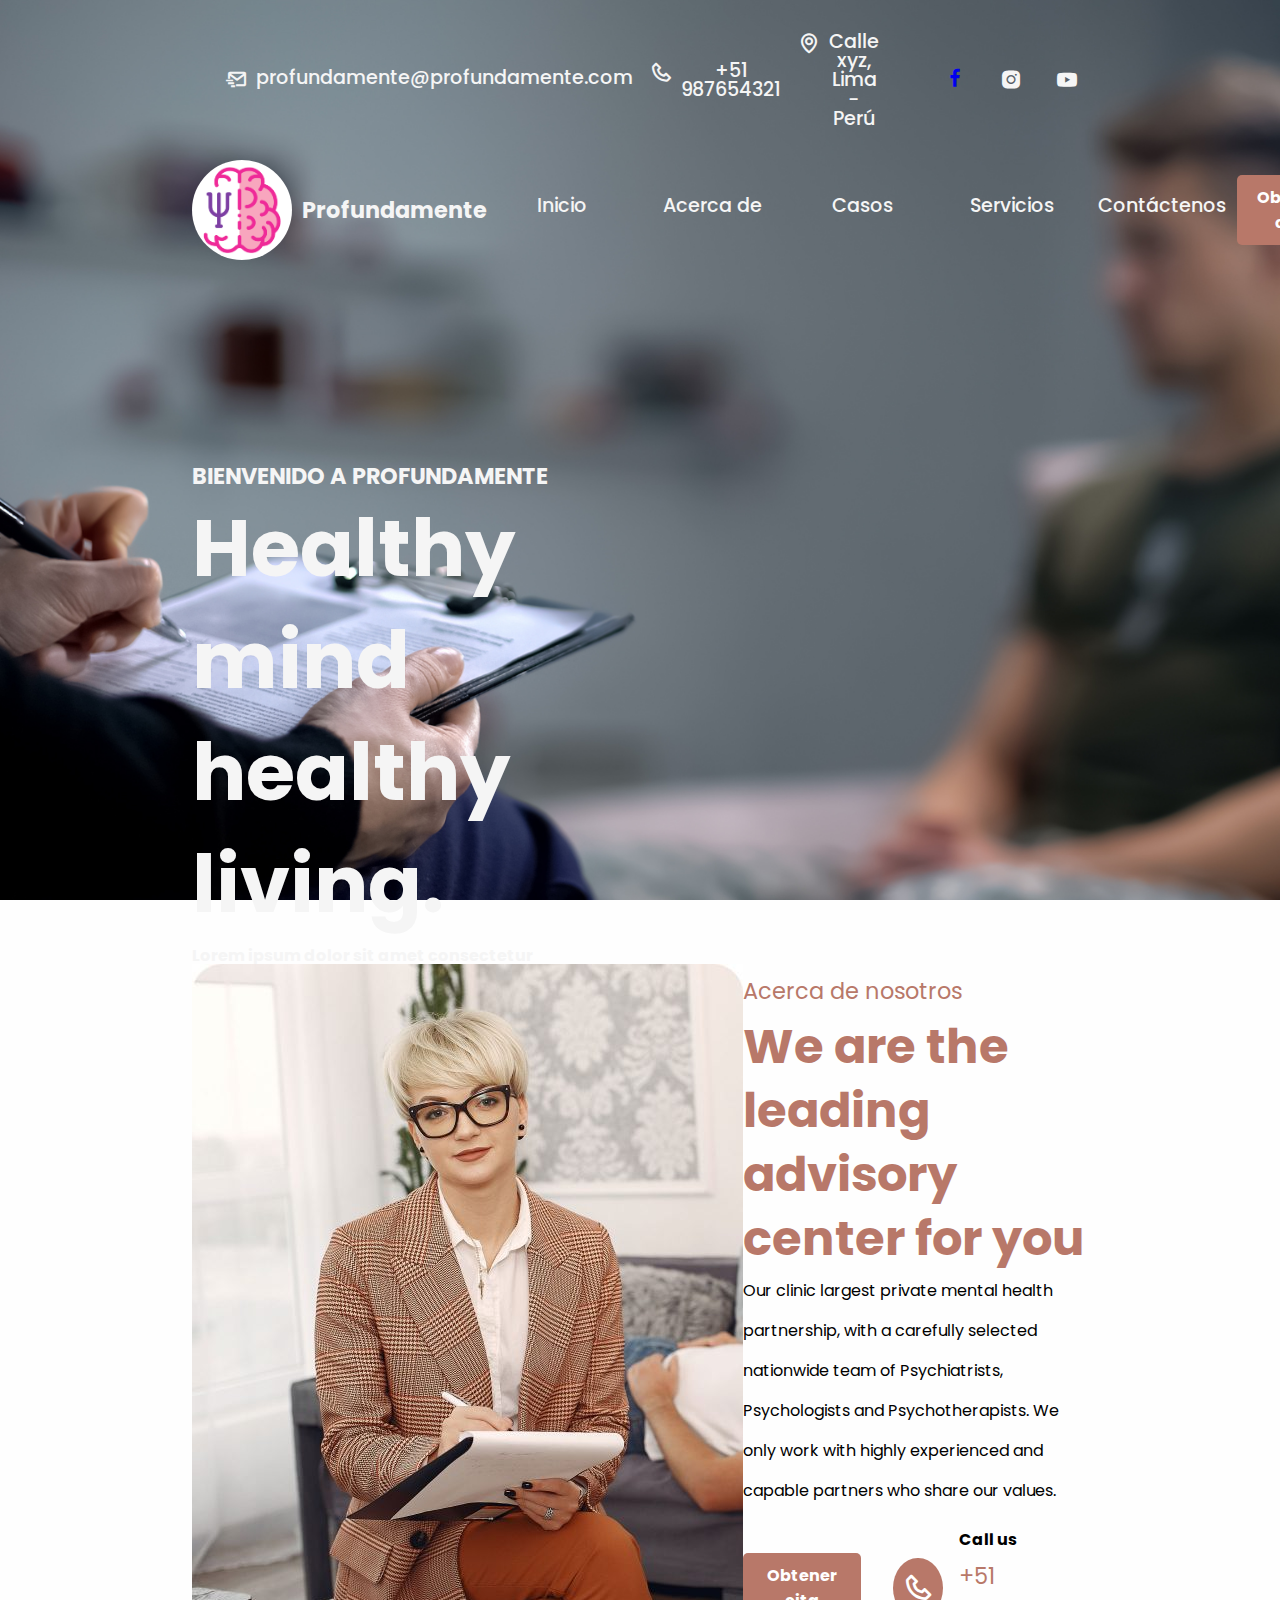
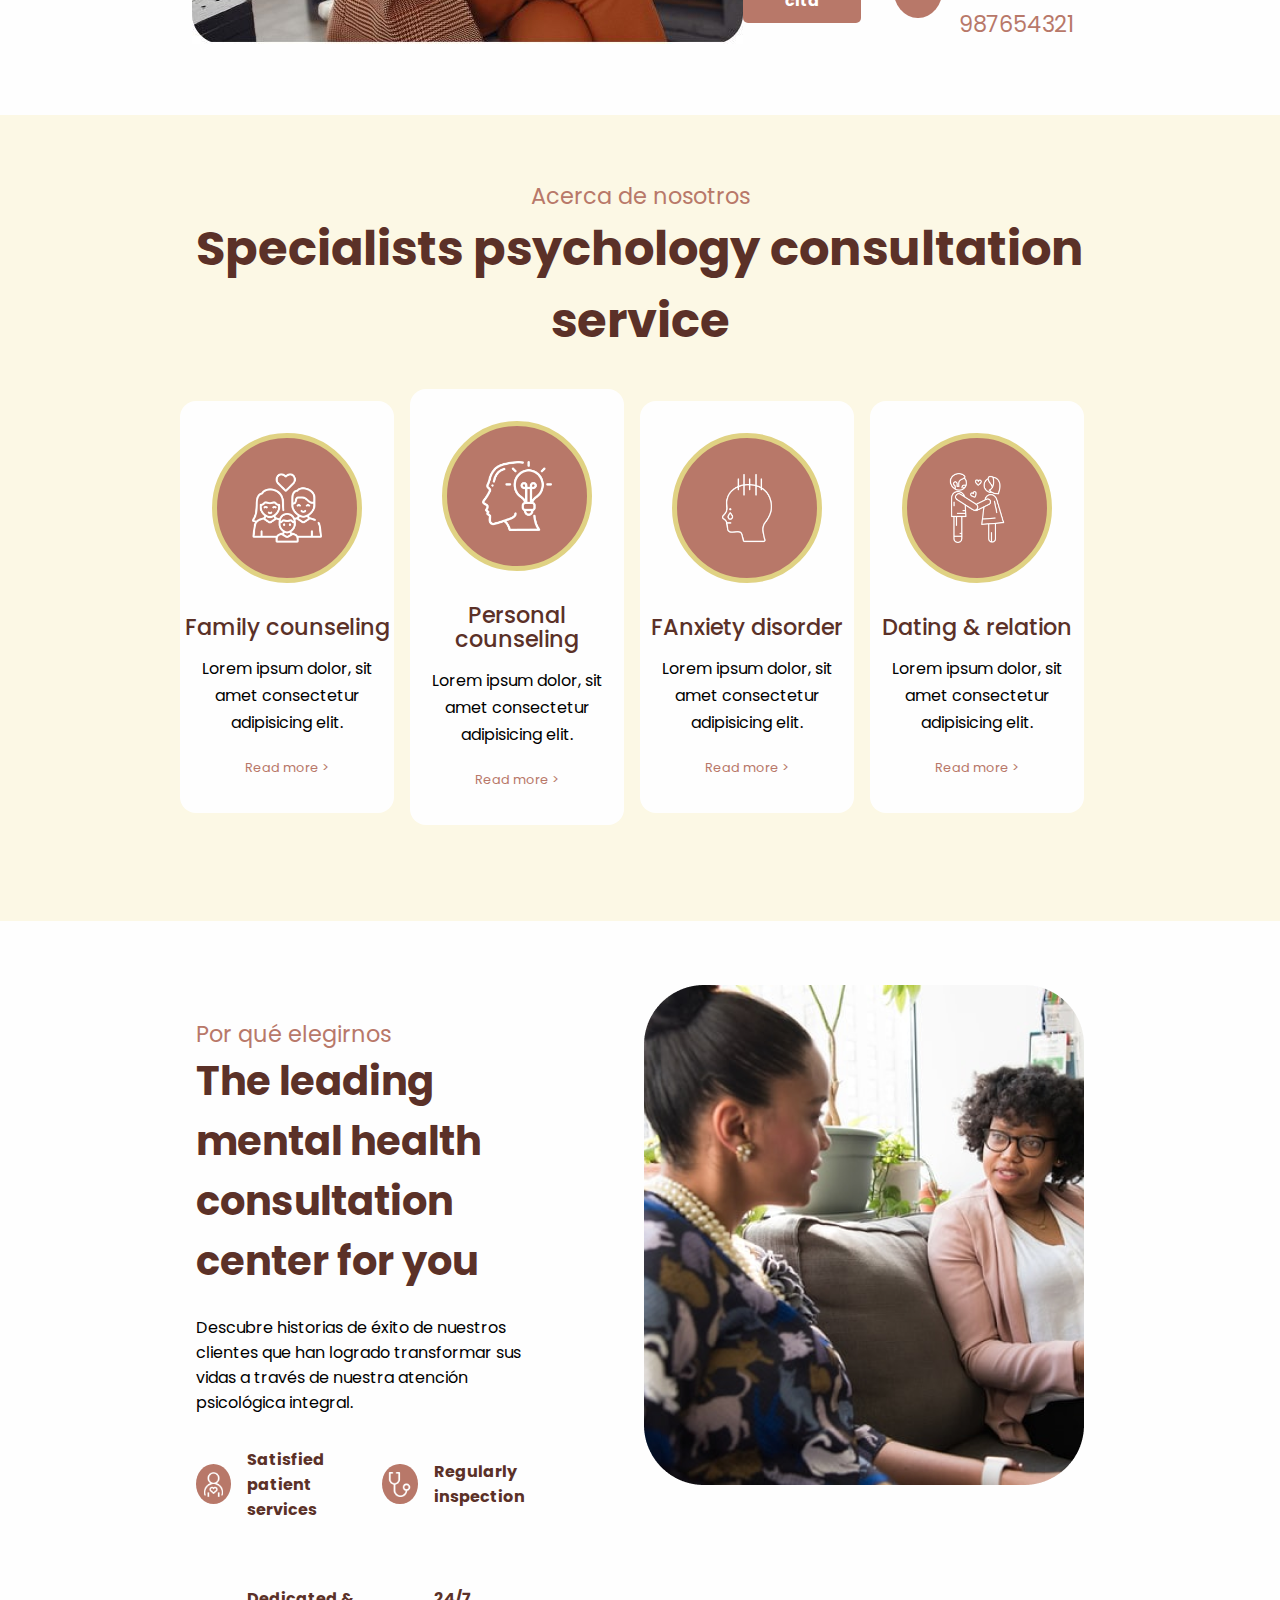
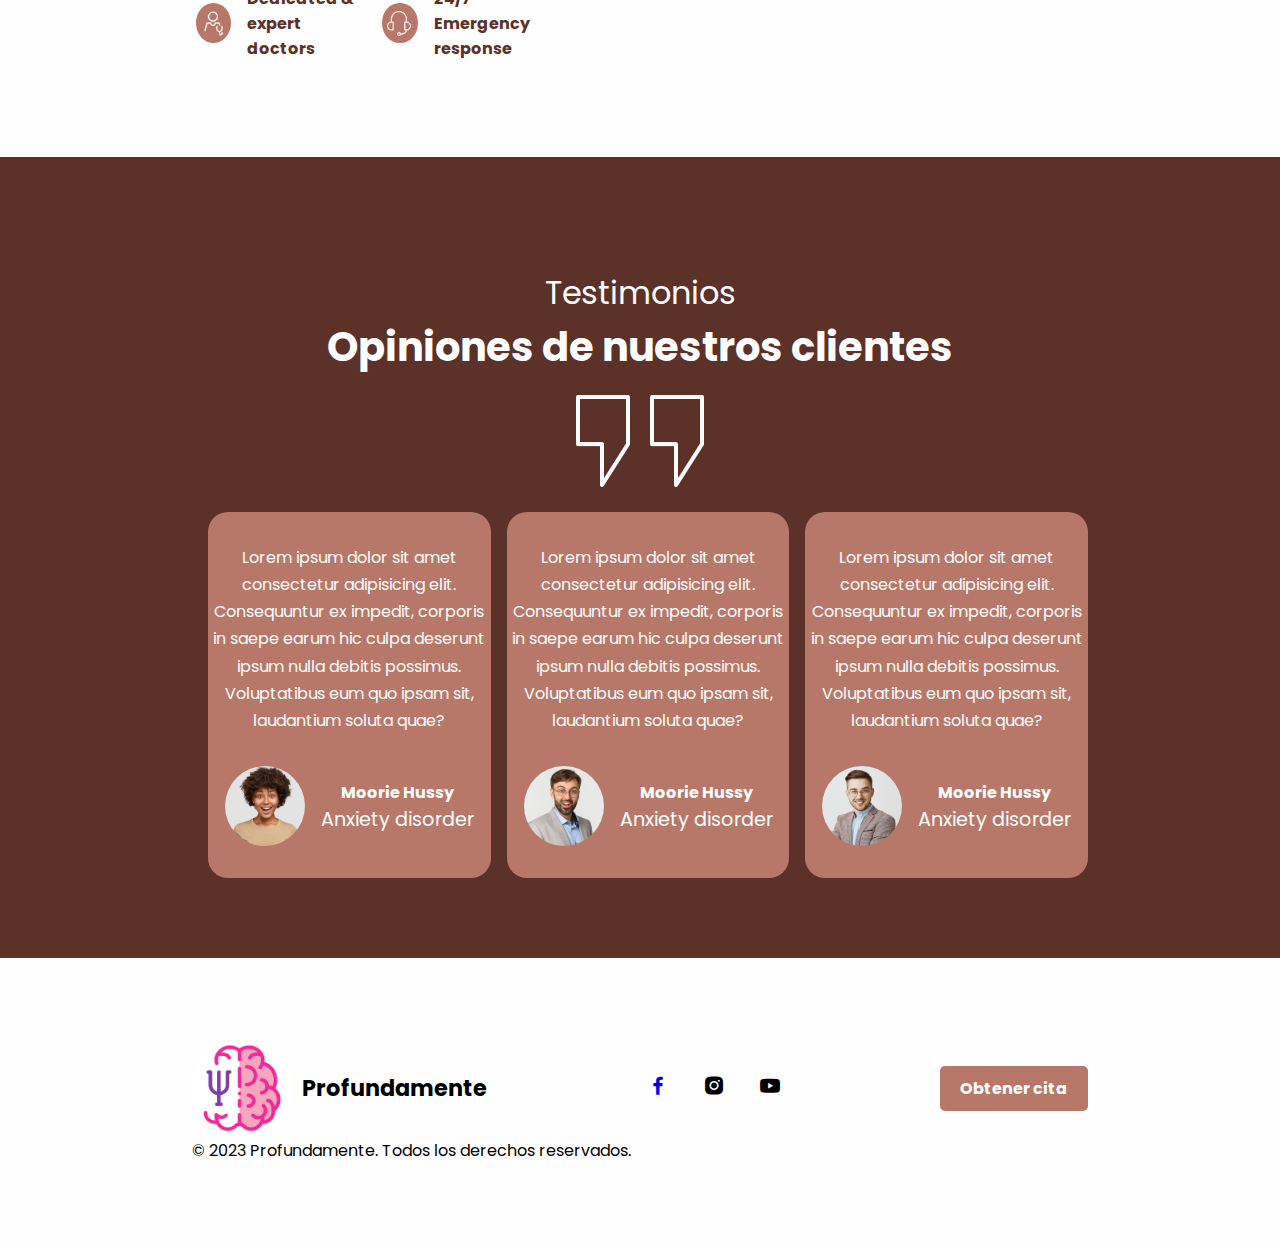
<file: index.html>
<!DOCTYPE html>
<html lang="es">
  <head>
    <meta charset="UTF-8" />
    <meta http-equiv="X-UA-Compatible" content="IE=edge" />
    <meta name="viewport" content="width=device-width, initial-scale=1.0" />
    <title>Profundamente - Psicología & Bienestar</title>
    <link
      href="https://unpkg.com/boxicons@2.1.4/css/boxicons.min.css"
      rel="stylesheet"
    />
    <link rel="stylesheet" href="./css/styles.css" />
  </head>
  <body>
    <header class="full-screen-section">
        <div class="container">
            <section class="toolbar-area">
                <div class="toolbar-contact">
                  <i class="bx bx-mail-send"><span>profundamente@profundamente.com</span></i>
                  <i class="bx bx-phone"><span>+51 987654321</span></i>
                  <i class="bx bx-map"><span>Calle xyz, Lima - Perú</span></i>
                </div>
                <div class="toolbar-social">
                  <a href="https://www.facebook.com/profundamentebienestar" target="_blank"><i class="bx bxl-facebook"></i></a></i>
                  <i class="bx bxl-instagram-alt"></i>
                  <i class="bx bxl-youtube"></i>
                </div>
              </section>
              <section class="menu">
                <div class="logo">
                    <img src="./images/logo.png" alt="">
                    <span>Profundamente</span>
                </div>
                <nav>
                    <ul>
                        <li><a href="pagina1.html">Inicio</a></li>
                        <li><a href="pagina2.html">Acerca de</a></li>
                        <li><a href="pagina3.html">Casos</a></li>
                        <li><a href="pagina3.html">Servicios</a></li>
                        <li><a href="pagina4.html">Contáctenos</a></li>
                    </ul>
                </nav>
                
                <a href="https://google.com" target="_blank">
                  <button>Obtener cita</button>
                </a>
              </section>
              <section class="welcome">
                <h3>BIENVENIDO A PROFUNDAMENTE</h3>
                <h2>Healthy mind healthy living.</h2>
                <h4>Lorem ipsum dolor sit amet consectetur adipisicing elit. Dolore consectetur possimus molestias sit reprehenderit natus saepe voluptates enim</h4>
                <a href="https://google.com" target="_blank">
                    <button>Obtener cita</button>
                  </a>
              </section>
        </div>
      
    </header>
    <main>
      <section class="about-us">
        <div class="container">
          <div class="img">
            <img src="./images/psicology-1.jpg" alt="">
          </div>
          <div class="about-us-Detail">
            <h3>Acerca de nosotros</h3>
            <h2>We are the leading advisory center for you</h2>
            <p>
            Our clinic largest private mental health partnership, with a carefully selected nationwide team of Psychiatrists, Psychologists and Psychotherapists. We only work with highly experienced and capable partners who share our values.
          
            </p>
        
            <div class="about-us-Contact">
              <a href="https://google.com" target="_blank">
                <button>Obtener cita</button>
              </a>
              <div class="contact">
                <div class="phone">
                  <i class="bx bx-phone"></i>
                </div>
                <div class="phone-detail">
                  <h4>Call us</h4>
                  <h3>+51 987654321</h3>
                </div>
                
              </div>
            </div>
          </div>
          
        </div>
        
      </section>

      <section class="types">
        <div class="container">
          <h3>Acerca de nosotros</h3>
          <h2>Specialists psychology consultation service</h2>
          <div class="types-details">
            <div class="type-detail">
              <div class="img">
                <img src="./images/family.png" alt="">
              </div>
                
                <h2>Family counseling</h2>
                <p>Lorem ipsum dolor, sit amet consectetur adipisicing elit. </p>
                <p><a href="#">Read more  ></a></p>
            </div>
            <div class="type-detail">
              <div class="img">
                <img src="./images/idea.png" alt="">
              </div>
                
                <h2>Personal counseling</h2>
                <p>Lorem ipsum dolor, sit amet consectetur adipisicing elit. </p>
                <p><a href="#">Read more  ></a></p>
            </div>
            <div class="type-detail">
              <div class="img">
                <img src="./images/anxiety.png" alt="">
              </div>  
              
                <h2>FAnxiety disorder</h2>
                <p>Lorem ipsum dolor, sit amet consectetur adipisicing elit. </p>
                <p><a href="#">Read more  ></a></p>
            </div>
            <div class="type-detail">
              <div class="img">
                <img src="./images/first-date.png" alt="">
              </div>
                
                <h2>Dating & relation</h2>
                <p>Lorem ipsum dolor, sit amet consectetur adipisicing elit. </p>
                <p><a href="#">Read more  ></a></p>
            </div>
        </div>
      
        
      </section>

      <section class="election">
        <div class="container">
          <div class="election-description">
            <h3>Por qué elegirnos</h3>
            <h2>The leading mental health consultation center for you</h2>
            <p>Descubre historias de éxito de nuestros clientes que han logrado
            transformar sus vidas a través de nuestra atención psicológica
            integral.</p>
            <div class="election-details">
              <div class="election-detail">
                <div class="img">
                  <img src="./images/satisfied.png" alt="">
                </div>
                <h2>Satisfied patient services</h2>
              </div>
              <div class="election-detail">
                <div class="img">
                  <img src="./images/regularly.png" alt="">
                </div>
                <h2>Regularly inspection</h2>
              </div>
              <div class="election-detail">
                <div class="img">
                  <img src="./images/dedicated.png" alt="">
                </div>
                <h2>Dedicated & expert doctors</h2>
              </div>
              <div class="election-detail">
                <div class="img">
                  <img src="./images/247.png" alt="">
                </div>
                <h2>24/7 Emergency response</h2>
              </div>
            </div>
          </div>

          <div class="election-picture">
            <img src="./images/psycology-2.png" alt="">
          </div>
        </div>
        
        
      </section>

      
  
        <section class="testimonial">
          <div class="container">
            <div class="testimonial-description">
              <h3>Testimonios</h3>
              <h2>Opiniones de nuestros clientes</h2>
              <img src="./images/quotes.png" alt="">
              <div class="testimonial-details">
                <div class="testimonial-detail">
                  <p>Lorem ipsum dolor sit amet consectetur adipisicing elit. Consequuntur ex impedit, corporis in saepe earum hic culpa deserunt ipsum nulla debitis possimus. Voluptatibus eum quo ipsam sit, laudantium soluta quae?</p>
                  
                  <div class="testimonial-contact">
                    <div class="contact-name">
                      <h2>Moorie Hussy</h2>
                      <h3>Anxiety disorder</h3>  
                    </div>
                    <img src="./images/moorie.jpg" alt="">
                  </div>
                </div>
                
                <div class="testimonial-detail">
                  <p>Lorem ipsum dolor sit amet consectetur adipisicing elit. Consequuntur ex impedit, corporis in saepe earum hic culpa deserunt ipsum nulla debitis possimus. Voluptatibus eum quo ipsam sit, laudantium soluta quae?</p>
                  <div class="testimonial-contact">
                    <div class="contact-name">
                      <h2>Moorie Hussy</h2>
                      <h3>Anxiety disorder</h3>  
                    </div>
                    <img src="./images/michael.jpg" alt="">
                  </div>
                </div>

                <div class="testimonial-detail">
                  <p>Lorem ipsum dolor sit amet consectetur adipisicing elit. Consequuntur ex impedit, corporis in saepe earum hic culpa deserunt ipsum nulla debitis possimus. Voluptatibus eum quo ipsam sit, laudantium soluta quae?</p>
                  <div class="testimonial-contact">
                    <div class="contact-name">
                      <h2>Moorie Hussy</h2>
                      <h3>Anxiety disorder</h3>  
                    </div>
                    <img src="./images/john.jpg" alt="">
                  </div>
                </div>  
                
              </div>
            </div>
  
            
          </div>
          
          
        </section>
      </section>
    </main>

    <footer>
      <div class="container">
        <section class="menu">
          <div class="logo">
              <img src="./images/logo.png" alt="">
              <span>Profundamente</span>
          </div>
          <div class="toolbar-social">
            <a href="https://www.facebook.com/profundamentebienestar" target="_blank"><i class="bx bxl-facebook"></i></a></i>
            <i class="bx bxl-instagram-alt"></i>
            <i class="bx bxl-youtube"></i>
          </div>
          
          <a href="https://google.com" target="_blank">
            <button>Obtener cita</button>
          </a>
        </section>
        <p>© 2023 Profundamente. Todos los derechos reservados.</p>
      </div>
      
      
    </footer>
  </body>
</html>
</file>
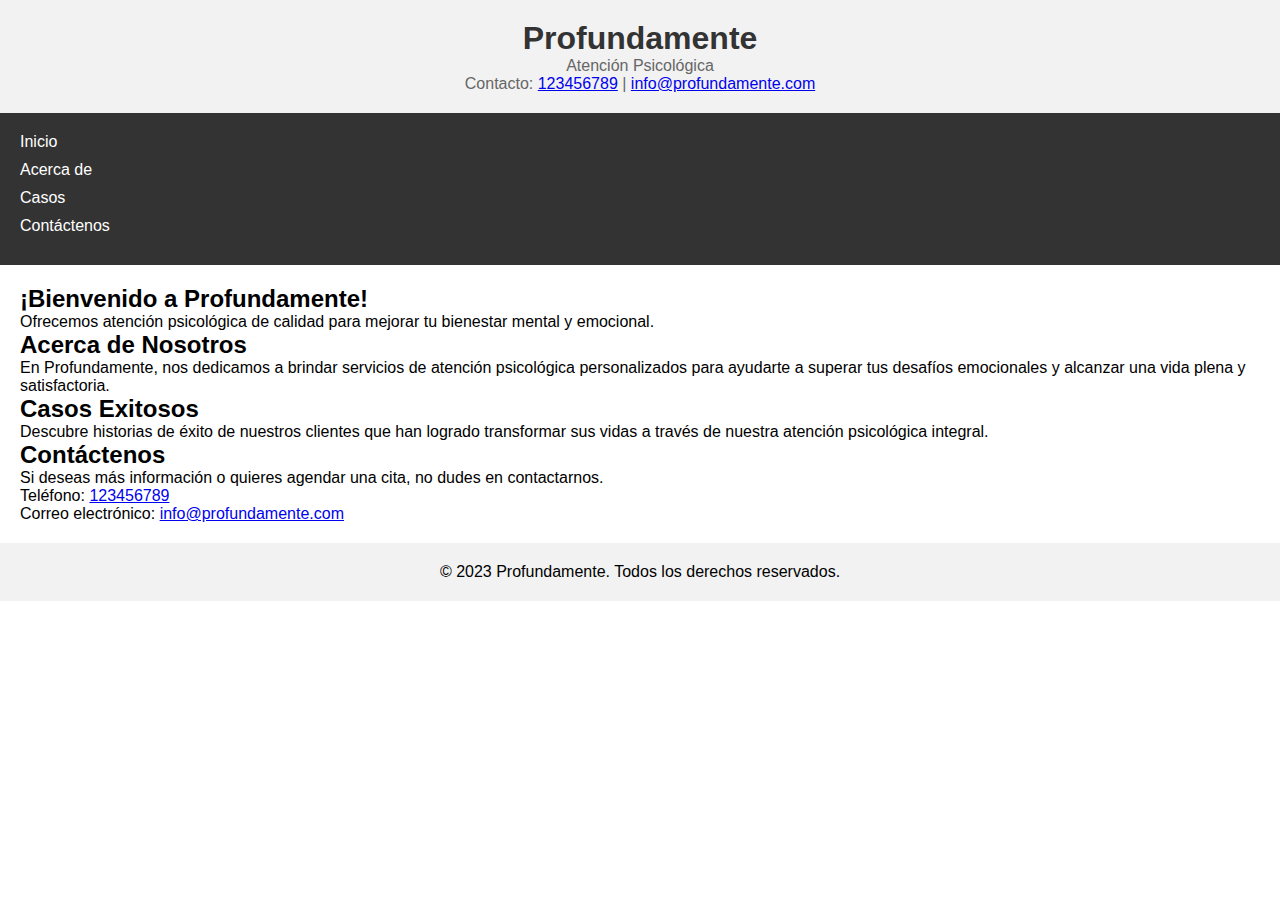
<file: index1.html>
<!DOCTYPE html>
<html>
<head>
  <title>Profundamente - Atención Psicológica</title>
  <meta name="viewport" content="width=device-width, initial-scale=1.0">
  <link rel="stylesheet" href="./css/styles1.css">
  <script>
    /* Funcionalidad del menú hamburguesa */
    
  </script>
</head>
<body>
  <header>
    <h1>Profundamente</h1>
    <p>Atención Psicológica</p>
    <p>Contacto: <a href="tel:+123456789">123456789</a> | <a href="mailto:info@profundamente.com">info@profundamente.com</a></p>
  </header>
  
  <nav>
    <div class="hamburger" onclick="toggleMenu()">
      <div></div>
      <div></div>
      <div></div>
    </div>
    <ul id="menu">
      <li><a href="#inicio">Inicio</a></li>
      <li><a href="#acerca">Acerca de</a></li>
      <li><a href="#casos">Casos</a></li>
      <li><a href="#contacto">Contáctenos</a></li>
    </ul>
  </nav>
  
  <main>
    <section id="inicio">
      <h2>¡Bienvenido a Profundamente!</h2>
      <p>Ofrecemos atención psicológica de calidad para mejorar tu bienestar mental y emocional.</p>
    </section>
    
    <section id="acerca">
      <h2>Acerca de Nosotros</h2>
      <p>En Profundamente, nos dedicamos a brindar servicios de atención psicológica personalizados para ayudarte a superar tus desafíos emocionales y alcanzar una vida plena y satisfactoria.</p>
    </section>
    
    <section id="casos">
      <h2>Casos Exitosos</h2>
      <p>Descubre historias de éxito de nuestros clientes que han logrado transformar sus vidas a través de nuestra atención psicológica integral.</p>
    </section>
    
    <section id="contacto">
      <h2>Contáctenos</h2>
      <p>Si deseas más información o quieres agendar una cita, no dudes en contactarnos.</p>
      <p>Teléfono: <a href="tel:+123456789">123456789</a></p>
      <p>Correo electrónico: <a href="mailto:info@profundamente.com">info@profundamente.com</a></p>
    </section>
  </main>
  
  <footer>
    <p>© 2023 Profundamente. Todos los derechos reservados.</p>
  </footer>
  <script src="./js/hamburguer.js"></script>
</body>
</html>
</file>
<file: css/styles.css>
@import url('https://fonts.googleapis.com/css2?family=Poppins:wght@100;200;300;400;500;600;700;800;900&display=swap');

*{
    margin: 0;
    padding: 0;
    box-sizing: border-box;
    
    font-family: 'Poppins', sans-serif;
}

body{
    background-color: #fefefe;
}

body header{
    display: flex;
    flex-direction: column;
    background-image: url('../images/principal_4.png');
    background-repeat: no-repeat;
    background-size: cover;
    /*background: rgb(238,174,202);
    background: radial-gradient(circle, rgba(238,174,202,1) 0%, rgba(148,187,233,1) 100%);*/
    /*background-image: url("../images/portada.jpg");
    background-size: cover;
    background-position: center;
    background-repeat: no-repeat;*/
    
    
}

body header.full-screen-section{
    height: 100vh;
}


body header .container{
    width: 70%;
    margin: 0 auto;
   
}



body header .toolbar-area{
    display: flex;
    flex-direction: row;
    align-items: center;
    padding: 1rem;
    justify-content: space-between;
    
}

body header .toolbar-area .toolbar-contact,
body header .toolbar-area .toolbar-social{
    display: flex;
    flex-direction: row;
    align-items: center;
    margin: 1rem;
    justify-content: center;
    color: whitesmoke;
    
}

body header .toolbar-area .toolbar-contact i{
    
    display: flex;
    text-align: center;
    align-content: center;
    font-size: 1.5rem;
}

body header .toolbar-area .toolbar-contact i span{
    margin: 0 1rem 0 0.5rem;
    font-size: 1.2rem;
    font-weight: 500;

    
}

body header .toolbar-area .toolbar-social i{
    margin: 0 1rem 0 1rem;
    font-size: 1.5rem;
    
}

body header .menu{
    display: flex;
    
    flex-wrap: nowrap;
    justify-content: space-between;
    align-items: center;
    color: whitesmoke;
    
} 

body header .menu .logo{
    display: flex;
    flex-direction: row;
    align-items: center;
    
    
}
body header .menu .logo img{
    width: 100px;
    margin-right: 10px;
    border-radius: 50%;
    
}

body header .menu .logo span{
    font-size: 1.4rem;
    font-weight: 700;
    
}

body header .menu nav ul{
    display: flex;
    list-style: none; /* Elimina los puntos de lista */
    
    
  }
  
  body header .menu nav ul  li {
    margin-bottom: 10px; /* Espacio entre los elementos del menú */
    padding: 10px 0;
    
    width: 150px;
    text-align: center;
  }
  
  body header .menu nav ul li a {
    text-decoration: none; /* Elimina la decoración de texto subrayado */
    color: whitesmoke; /* Cambia el color del texto a tu preferencia */
    font-weight: 500;
    font-size: 1.2rem;
  }


  body header .menu a,
  body header .welcome a {
    text-decoration: none;
  }
  
  body header .menu button,
  body header .welcome button,
  body main .about-us .container .about-us-Detail .about-us-Contact button,
  body footer .container button {
    display: inline-block;
    padding: 10px 20px;
    background-color: #b87869;
    color: #fff;
    border: none;
    border-radius: 5px;
    font-size: 16px;
    font-weight: bold;
    cursor: pointer;
  }
  
  body header .menu button:hover,
  body header .welcome button:hover,
  body main .about-us .container .about-us-Detail .about-us-Contact button:hover,
  body footer .container button:hover {
    background-color: #e0d283;
  }

  body header .welcome{
    color: whitesmoke;
    width: 50%;
    margin-top: 200px;
    line-height: 2rem;
  }

  body header .welcome h3{
    font-size: 1.4rem;
  }

  body header .welcome h2{
    font-size: 5rem;
    line-height: 7rem;
  }

  body header .welcome h4{
    font-size: 1rem;
    line-height: 2rem;
    margin-bottom: 1rem;
    width: 80%;
    
  }

  body main .about-us .container{
    width: 70%;
    margin: 0 auto;
    padding: 4rem 0;
    
    display: flex;
    align-items: center;
    
  }

  body main .about-us .container .about-us-Detail{
    width: 50%;
    margin: 0 auto;
    
    
  }

  body main .about-us .container .about-us-Detail .about-us-Contact{
    display: flex;
    align-items: center;
    
  }

  body main .about-us .container .about-us-Detail h3{
    font-size: 1.4rem;
    line-height: 3rem;
    color: #b87869;
    font-weight: 400;
  }

  body main .about-us .container .about-us-Detail h2{
    font-size: 3rem;
    line-height: 4rem;
    text-align: left;
    color: #b87869;
  }

  body main .about-us .container .about-us-Detail p{
    font-size: 1rem;
    line-height: 2.5rem;
    margin-bottom: 1rem;
    text-align: left;
  }

  body main .about-us .container .about-us-Detail .about-us-Contact button{
    margin-right: 2rem;
  }

  body main .about-us .container .about-us-Detail .about-us-Contact p{
    line-height: 1rem;
  }

  body main .about-us .container .about-us-Detail .about-us-Contact .contact{
    display: flex;
    align-items: center;
  }

  body main .about-us .container .about-us-Detail .about-us-Contact .contact .phone{
    background-color: #b87869;
    width: 60px;
    height: 60px;
    display: flex;
    align-items: center;
    justify-content: center;
    border-radius: 50%;
    margin-right: 1rem;
  }

  body main .about-us .container .about-us-Detail .about-us-Contact .contact .phone i{
    font-size: 2rem;
    color: white;
    font-weight: 300;
    
  }

  body main .types{
    background-color: #fcf8e5;
  }

  body main .types .container{
    width: 70%;
    margin: 0 auto;
    padding: 4rem 0;
    
    display: flex;
    flex-direction: column;
    align-items: center;
  }

  body main .types h3{
    font-size: 1.4rem;
    color: #b87869;
    font-weight: 400;
  }

  body main .types h2{
    color: #5B3128;
    font-size: 3rem;
    font-weight: 700;
    
    text-align: center;
  }

  body main .types .types-details{
    display: flex;
    align-items: center;
    justify-content: center;
    
    
  }

  body main .types .types-details .type-detail {
    background-color: #fefefe;
    border-radius: 1rem;
    margin: 2rem 1rem 2rem 0;
    display: flex;
    flex-direction: column;
    align-items: center;
    padding-bottom: 2rem;
  }
  body main .types .types-details .type-detail .img{
    background-color: #b87869;
    width: 150px;
    height: 150px;
    border: 5px solid;
    display: flex;
    align-items: center;
    justify-content: center;
    border-radius: 50%;
    border-color: #e0d283;
    margin: 2rem;
    
  }

  body main .types .types-details .type-detail .img img{
    width: 50%;
  }

  body main .types .types-details .type-detail h2{
    font-size: 1.4rem;
    font-weight: 500;
    line-height: 1.5rem;
  }

  body main .types .types-details .type-detail p{
    
    margin-top: 1rem;
    text-align: center;
    line-height: 1.7rem;
  }

  body main .types .types-details .type-detail p a{
    text-decoration: none;
    color: #b87869;
    font-size: 0.8rem;

  }
  /*elections*/

  body main .election{
    background-color: #fefefe;
  }

  body main .election .container{
    width: 70%;
    margin: 0 auto;
    padding: 4rem 0;
    
    display: flex;
    flex-direction: row;
    align-items:flex-start;
    justify-content:center;
  }

  body main .election .election-description{
    width: 50%;
    padding-top: 2rem;
    
  }

  body main .election .election-description h3{
    font-size: 1.4rem;
    color: #b87869;
    font-weight: 400;
  }

  body main .election .election-description h2{
    color: #5B3128;
    font-size: 2.5rem;
    font-weight: 700;
    text-align: left;
    
    width: 80%;
  }

  

  body main .election .election-description .election-details{
    display: flex;
    flex-wrap: wrap;
    align-items: center;
    justify-content: space-between;
    width: 80%;
    margin-right: 2rem;
   
  }

  body main .election .election-description .election-details .election-detail{
    display: flex;
    align-items: center;
    
    width: 48%;
    margin: 2rem 0;
  }

  body main .election .election-description .election-details .election-detail .img{
    background-color: #b87869;
    display: flex;
    align-items: center;
    justify-content: center;
    width: 40px;
    height: 40px;
    border-radius: 80%;
  }

  body main .election .election-description .election-details .election-detail .img img{
    width: 25px;
    margin: 0 auto;
  }

  body main .election .election-description .election-details .election-detail h2{
    font-size: 1rem;
    text-align: left;
    align-items: center;
    margin-left: 1rem;
  }

  body main .election .election-description p{
    width: 80%;
    padding-top: 1.5rem;
    
  }
  
  /*testimonmials*/

  body main .testimonial{
    background-color: #5B3128;
    color: #fefefe;
  }

  body main .testimonial .container{
    width: 70%;
    margin: 0 auto;
    padding: 5rem 0;
    
    display: flex;
    flex-direction: row;
    align-items:center;
    justify-content:center;
  }

  body main .testimonial .testimonial-description{
    
    padding-top: 2rem;
    text-align: center;
  }

  body main .testimonial .testimonial-description h3{
    font-size: 2rem;
    font-weight: 400;
  }

  body main .testimonial .testimonial-description h2{
    
    font-size: 2.5rem;
    font-weight: 700;
    text-align: center;
    
    
  }

  body main .testimonial .testimonial-description .testimonial-details{
    display: flex;
    flex-direction: row;
    align-items: center;
    justify-content: space-between;
    
  }

  body main .testimonial .testimonial-description .testimonial-details .testimonial-detail{
    
    width: 35%;
    margin-left: 1rem;
    line-height: 1.7rem;
    padding-top: 2rem;
    background-color: #b87869;
    border-radius: 20px;
  }

  body main .testimonial .testimonial-description .testimonial-details .testimonial-detail .testimonial-contact{
    display: flex;
    flex-direction: row-reverse;
    align-items: center;
    justify-content: center;
    padding: 2rem 0;
  }

  body main .testimonial .testimonial-description .testimonial-details .testimonial-detail .testimonial-contact .contact-name{
    
    margin-left: 1rem;
  }

  body main .testimonial .testimonial-description .testimonial-details .testimonial-detail .testimonial-contact img{
    width: 80px;
    border-radius: 80%;
  }

  body main .testimonial .testimonial-description .testimonial-details .testimonial-detail .testimonial-contact h2{
    font-size: 1rem;
  }

  body main .testimonial .testimonial-description .testimonial-details .testimonial-detail .testimonial-contact h3{
    font-size: 1.2rem;
    text-align: center;
  }

  body footer{
    background-color: #fefefe;
    margin: 5rem 0 5rem 0;
  }

  body footer .container{
    width: 70%;
    margin: 0 auto;
  }
  
  

body footer .container .menu{
  display: flex;
  align-items: center;
  justify-content: space-between;
}

body footer .container .logo{
  display: flex;
  align-items: center;
}

body footer .container .logo img{
  width: 100px;
  margin-right: 10px;
  border-radius: 50%;
}

body footer .container .logo span{
    font-size: 1.4rem;
    font-weight: 700;
    
}

body footer .container .toolbar-social{
    
  display: flex;
  flex-direction: row;
  text-align: center;
  align-content: center;
  /*font-size: 1.5rem;*/
}

body footer .container .toolbar-social i{
    
  font-size: 1.5rem;
  margin: 0 1rem;
}
</file>
<file: css/styles1.css>
* {
    box-sizing: border-box;
    margin: 0;
    padding: 0;
  }
  
  body {
    font-family: Arial, sans-serif;
  }
  
  /* Estilos del header */
  header {
    background-color: #f2f2f2;
    padding: 20px;
    text-align: center;
  }
  
  header h1 {
    color: #333;
  }
  
  header p {
    color: #666;
  }
  
  /* Estilos del menú vertical */
  nav {
    background-color: #333;
    color: #fff;
    padding: 20px;
  }
  
  nav ul {
    list-style: none;
  }
  
  nav ul li {
    margin-bottom: 10px;
  }
  
  nav ul li a {
    color: #fff;
    text-decoration: none;
  }
  
  /* Estilos del menú hamburguesa */
  .hamburger {
    display: none;
    cursor: pointer;
    padding: 10px;
  }
  
  .hamburger div {
    width: 25px;
    height: 3px;
    background-color: #fff;
    margin: 5px 0;
  }
  
  /* Estilos del main */
  main {
    padding: 20px;
  }
  
  /* Estilos del footer */
  footer {
    background-color: #f2f2f2;
    padding: 20px;
    text-align: center;
  }
</file>
